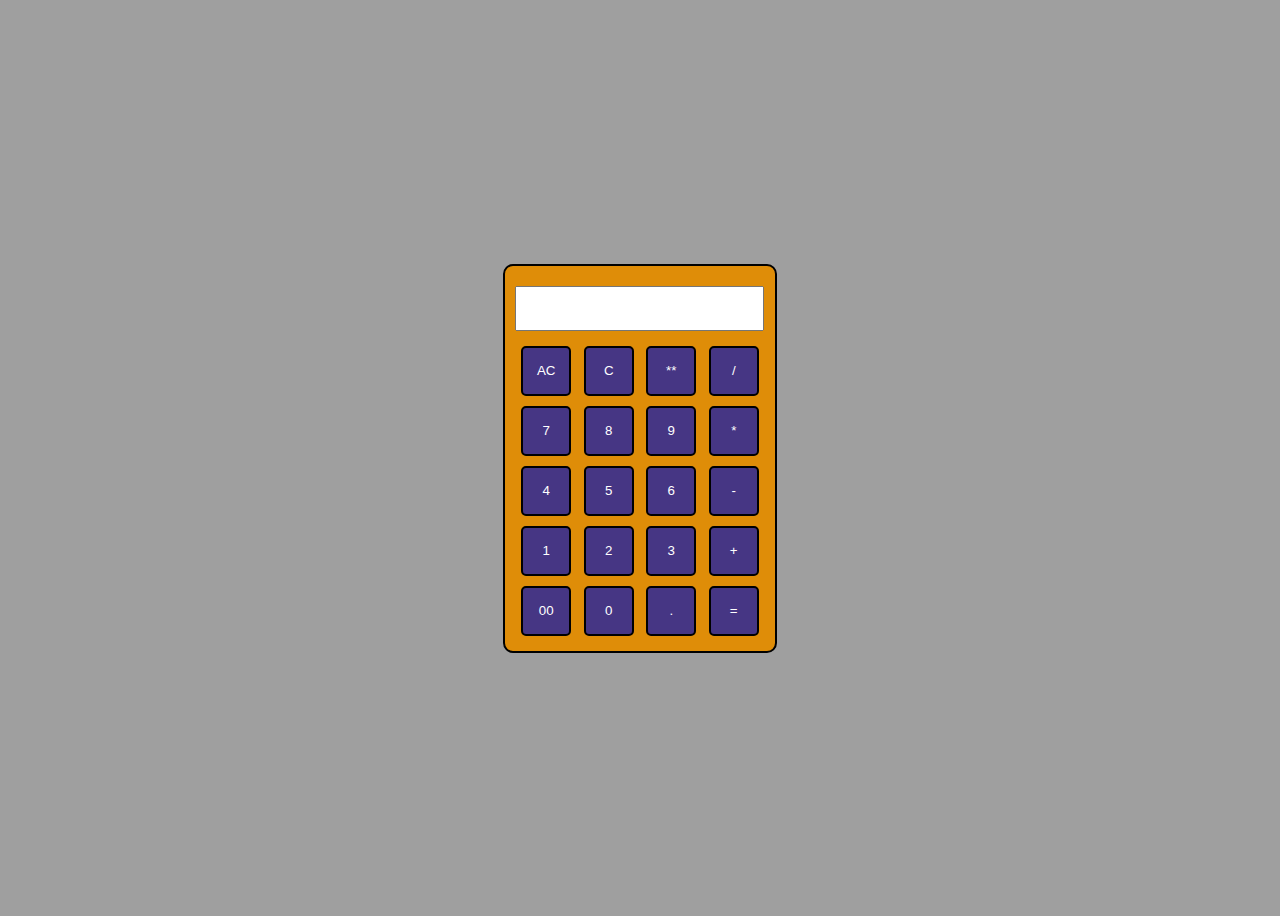
<file: Calculator/index.html>
<!DOCTYPE html>
<html lang="en">
  <head>
    <meta charset="UTF-8" />
    <meta name="viewport" content="width=device-width, initial-scale=1.0" />
    <title>Calculator</title>
    <link rel="stylesheet" href="style.css" />
  </head>
  <body>
    <div class="container">
      <input type="text" id="display" />
      <div class="buttons-container">
        <div class="row">
          <button value="ac">AC</button>
          <button value="c">C</button>
          <button value="**">**</button>
          <button value="/">/</button>

          <button value="7">7</button>
          <button value="8">8</button>
          <button value="9">9</button>
          <button value="*">*</button>

          <button value="4">4</button>
          <button value="5">5</button>
          <button value="6">6</button>
          <button value="-">-</button>

          <button value="1">1</button>
          <button value="2">2</button>
          <button value="3">3</button>
          <button value="+">+</button>

          <button value="00">00</button>
          <button value="0">0</button>
          <button value=".">.</button>
          <button value="=">=</button>
        </div>
      </div>
    </div>

    <script src="script.js"></script>
  </body>
</html>
</file>
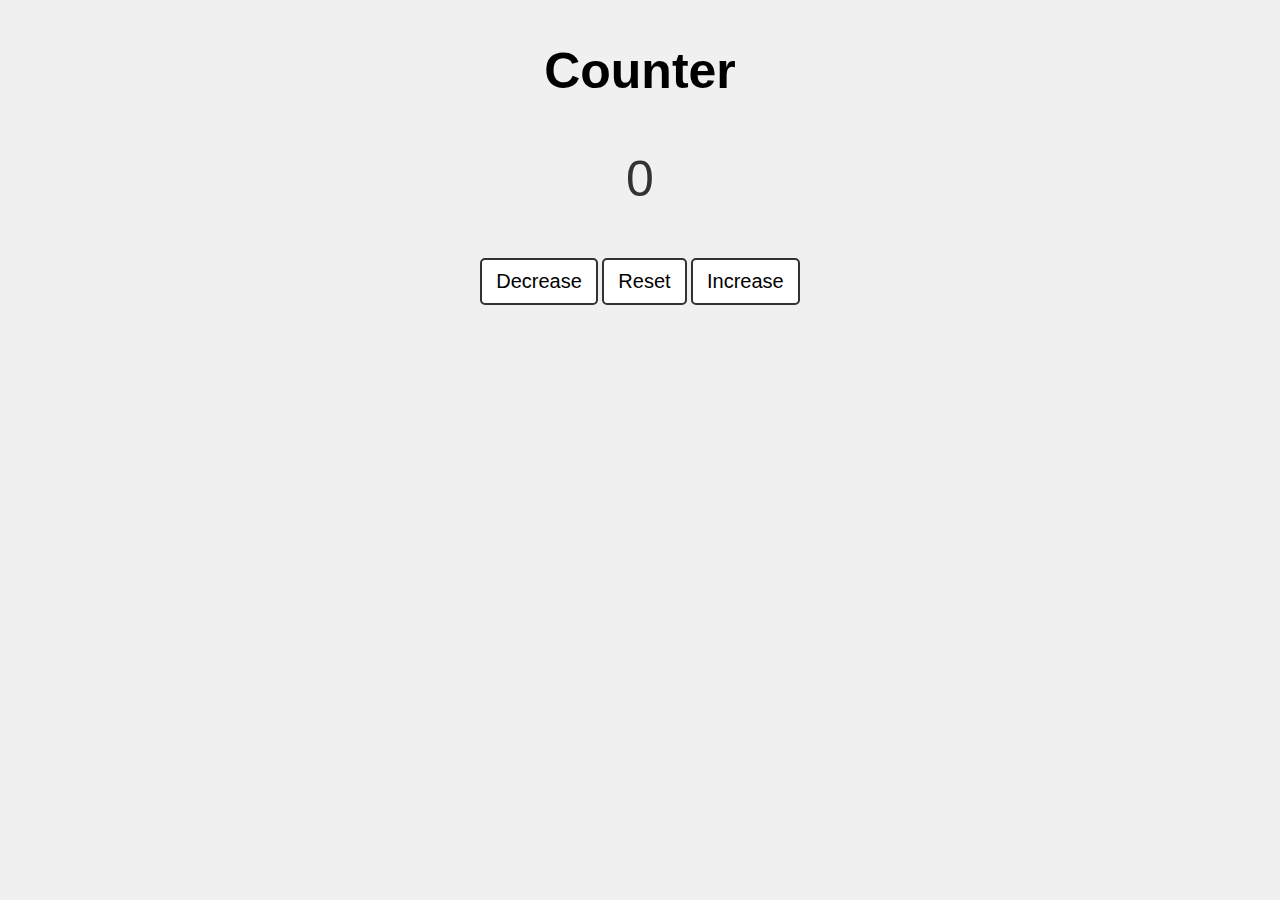
<file: Counter/index.html>
<!DOCTYPE html>
<html lang="en">
<head>
  <meta charset="UTF-8">
  <meta name="viewport" content="width=device-width, initial-scale=1.0">
  <title>Counter</title>
  <link rel="stylesheet" href="style.css">
</head>
<body>
  <div class="container">
    <h1>Counter</h1>
    <p class="value">0</p>
    <div class="buttons">
      <button class="btn" id="decrease">Decrease</button>
      <button class="btn" id="reset">Reset</button>
      <button class="btn" id="increase">Increase</button>
    </div>
  </div>

  <script src="script.js"></script>
</body>
</html>
</file>
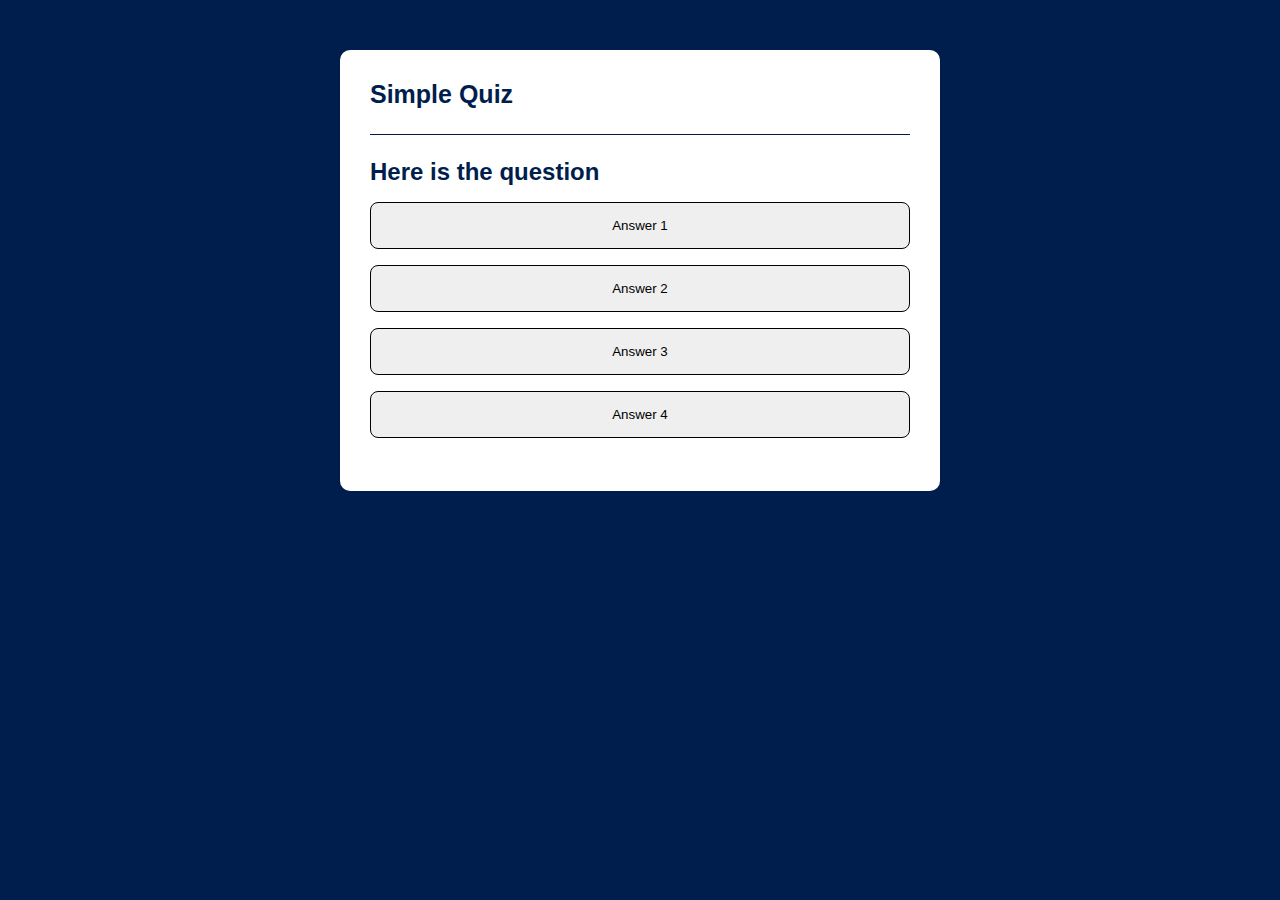
<file: quiz app/index.html>
<!DOCTYPE html>
<html lang="en">
  <head>
    <meta charset="UTF-8" />
    <meta name="viewport" content="width=device-width, initial-scale=1.0" />
    <title>Quiz App</title>
    <link rel="stylesheet" href="style.css" />
  </head>
  <body>
    <div class="app">
      <h1>Simple Quiz</h1>
      <div class="quiz">
        <h2 class="question">Here is the question</h2>
        <div class="answer-btns">
          <button class="btn">Answer 1</button>
          <button class="btn">Answer 2</button>
          <button class="btn">Answer 3</button>
          <button class="btn">Answer 4</button>
        </div>
        <button id="next-btn">Next</button>
      </div>
    </div>
    <script src="script.js"></script>
  </body>
</html>
</file>
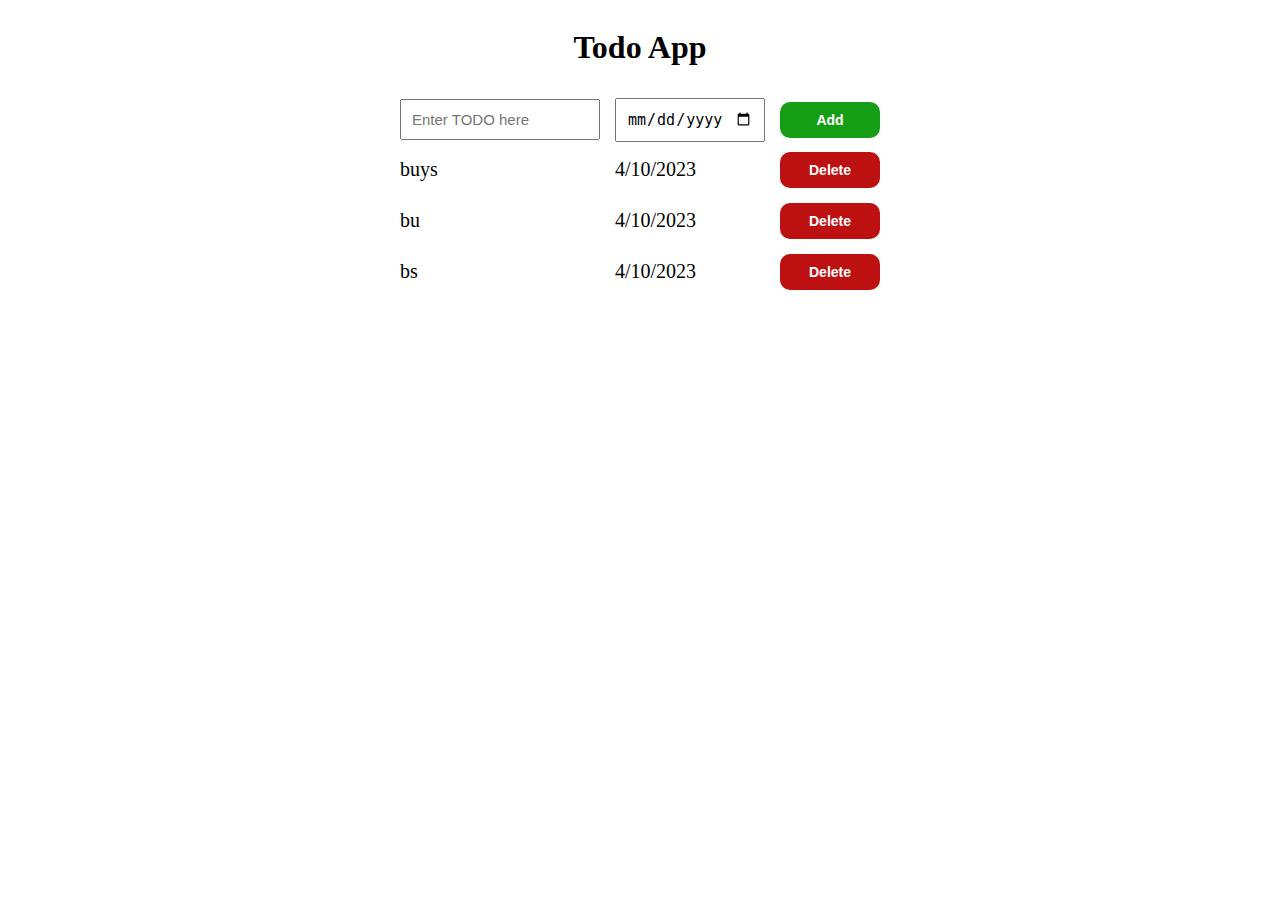
<file: To Do App/index.html>
<!DOCTYPE html>
<html lang="en">
<head>
  <meta charset="UTF-8">
  <meta name="viewport" content="width=device-width, initial-scale=1.0">
  <title>To Do App</title>
  <link rel="stylesheet" href="style.css">
</head>
<body>
  <h1 id="main-heading">Todo App</h1>

  <div class="grid-container">
    <input type="text" placeholder="Enter TODO here" name="" id="todo-input">
    <input type="date" id="todo-date">
    <button class="add-btn" onclick="addTodo()">Add</button>
  </div>


  <div class="todo-container grid-container">

  </div>

  <script src="script.js"></script>
</body>
</html>
</file>
<file: Calculator/style.css>
body {
  display: flex;
  justify-content: center;
  align-items: center;
  height: 100vh;
  background-color: #9f9f9f;
}

.container {
  width: 250px;
  background-color: rgb(223, 141, 8);
  padding: 10px;
  border: 2px solid black;
  border-radius: 10px;
}

input {
  width: 90%;
  margin: 10px auto;
  padding: 10px;
  font-size: 18px;
}

.row {
  display: grid;
  grid-template-columns: auto auto auto auto;
  align-items: center;
  justify-content: space-around;
}

button {
  width: 50px;
  height: 50px;
  margin: 5px 0;
  border: 2px solid black;
  background-color: rgba(14, 22, 177, 0.733);
  border-radius: 5px;
  color: white;
  cursor: pointer;
}
</file>
<file: Counter/style.css>
body{
  display: flex;
  align-items: center;
  justify-content: center;
  text-align: center;
  font-family: Arial, Helvetica, sans-serif;
  background-color: #f0f0f0;
}

h1{
  font-size: 50px;
}

.value{ 
  font-size: 50px;
  color: #333;
}

.btn{
  padding: 10px 14px;
  font-size: 20px;
  border: 2px solid #323232;
  border-radius: 5px;
  cursor: pointer;
  background-color: white;
}
</file>
<file: quiz app/style.css>
* {
  box-sizing: border-box;
  margin: 0;
  padding: 0;
  font-family: "poppins", sans-serif;
}

body {
  background: #001e4d;
}

.app {
  background: #fff;
  width: 90%;
  max-width: 600px;
  margin: 50px auto 0;
  padding: 30px;
  border-radius: 10px;
}

.app h1 {
  font-size: 25px;
  font-weight: 600;
  color: #001e4d;
  border-bottom: 1px solid;
  padding-bottom: 25px;
}

.quiz {
  padding: 15px 0;
}

.quiz .question {
  color: #001e4d;
  padding: 8px 0;
}

.btn {
  width: 100%;
  padding: 15px 10px;
  margin: 8px 0;
  cursor: pointer;
  border: 1px solid black;
  border-radius: 8px;
  transition: all 0.3s;
}

.btn:hover {
  background: #222;
  color: white;
}

#next-btn {
  background-color: #001e4d;
  color: white;
  padding: 10px;
  width: 150px;
  margin: 10px auto 0;
  border: none;
  cursor: pointer;
  border-radius: 10px;
  display: none;
}

#next-btn:hover {
  background: #001e4dea;
}
</file>
<file: To Do App/style.css>
body{
  display: grid;
   place-items: center;
}

.todo-container, .grid-container{
  display: grid;
  grid-template-columns: 200px 150px 100px;
  gap: 15px;
  align-items: center;
  margin-top: 10px;
}

input{
  padding: 10px;
  font-size: 15px;
}

.add-btn, .delete-btn{
  padding: 10px 13px;
  background-color: rgb(189, 16, 16);
  border: none;
  border-radius: 10px;
  cursor: pointer;
  color: white;
  font-size: 14px;
  font-weight: 700;
}

.add-btn{
  background-color: rgb(22, 157, 22);
}

.todo-container span{
  font-size: 20px;
}
</file>
